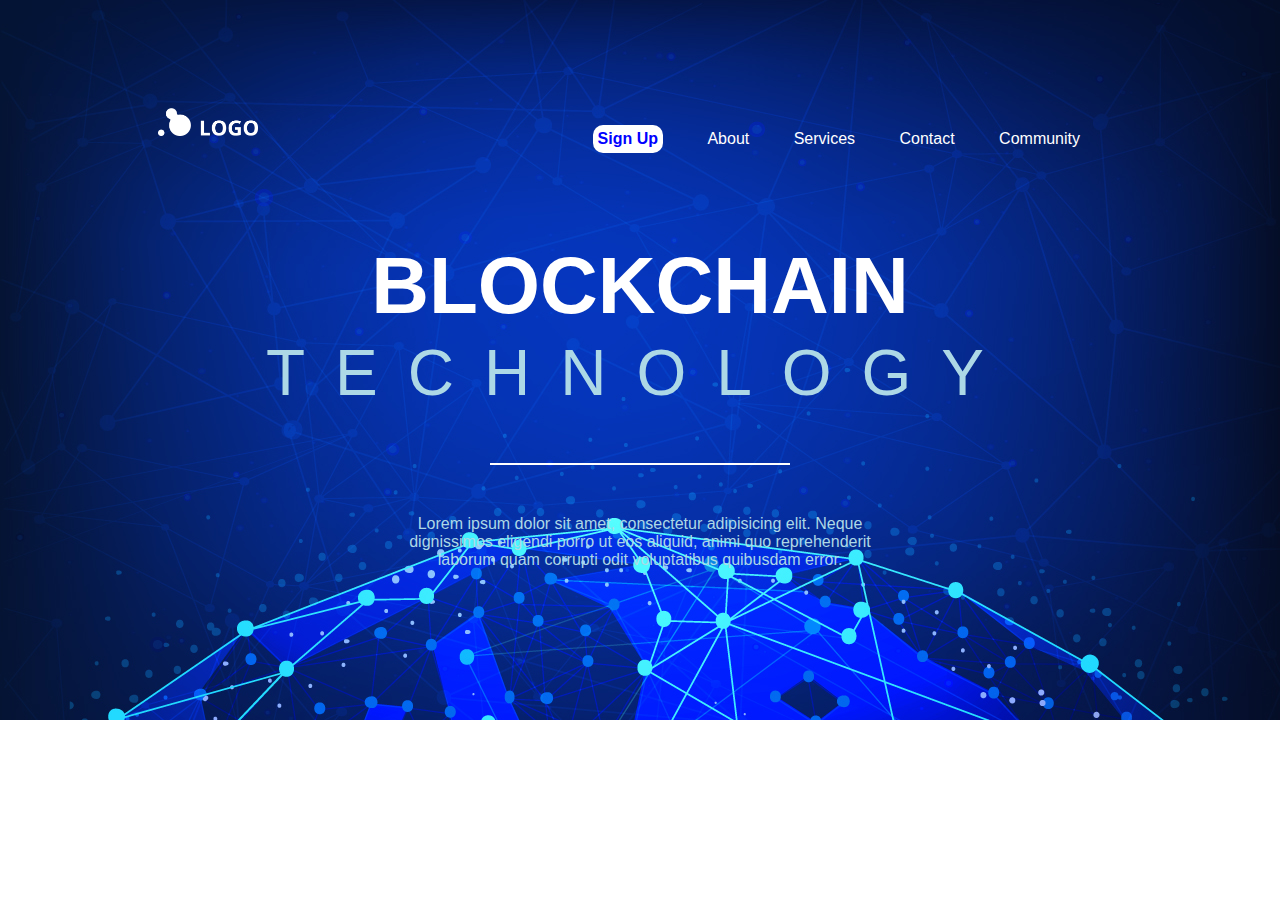
<file: index.html>
<!DOCTYPE html>
<html>
    <head>
        <title>My 1st Layout</title>
        <meta charset="UTF-8">
        <meta name="description" content="Front end development course">
        <meta name="keywords" content="HTML,CSS,1stLayout">
        <meta name="author" content="Bere Adrian">
        <meta name="viewport" content="width=device-width, initial-scale=1.0">

        <link rel="stylesheet" type="text/css" href="resources/main.css">

    </head>
    <body>
        <div class="container">

        <!-- nu este necesar sa urci nivelul pana deasupra de layout, este suficient sa pornesti navigarea de unde esti. Atasez exemplu. -->
        <!-- <img src="../Layout/assets/logo.png" alt="logo" class="logo"> -->
        <img src="assets/logo.png" alt="logo" class="logo">

        <header>
            <nav class="nav">
                <div class="menu">
                    <a href="" class="SignUp">Sign Up</a>
                    <a href="about.html" class="link">About</a>
                    <a href="Services.html" class="Services">Services</a>
                    <a href="contact.html" class="Contact">Contact</a>
                    <a href="Community.html" target=_blank class="Community">Community</a>
                </div>    
            </nav>
        </header>  
  
        <main>
        <section>
            <h1>BLOCKCHAIN</h1>
            
            <!-- nu inteleg rolul clasei border-bottom daca ai folosit <hr> -->
            <h2 class="border-bottom">TECHNOLOGY</h2>
            
            <!-- Pentru elemente de prezentare e de preferat sa folosim CSS, nu <hr> sau <br> -->
            <!-- <hr> -->

            <div class="separator"></div>
       
        </section>    
    </main>
        <!-- Nu sunt necesare si article si p, putea fi folosit doar unul dintre ele, au acelasi scop -->
         <article>
            <p>Lorem ipsum dolor sit amet, consectetur adipisicing elit. Neque dignissimos eligendi porro ut eos aliquid, animi quo reprehenderit laborum quam corrupti odit voluptatibus quibusdam error.</p>
         </article>
        </div>
    </body>
</html>
</file>
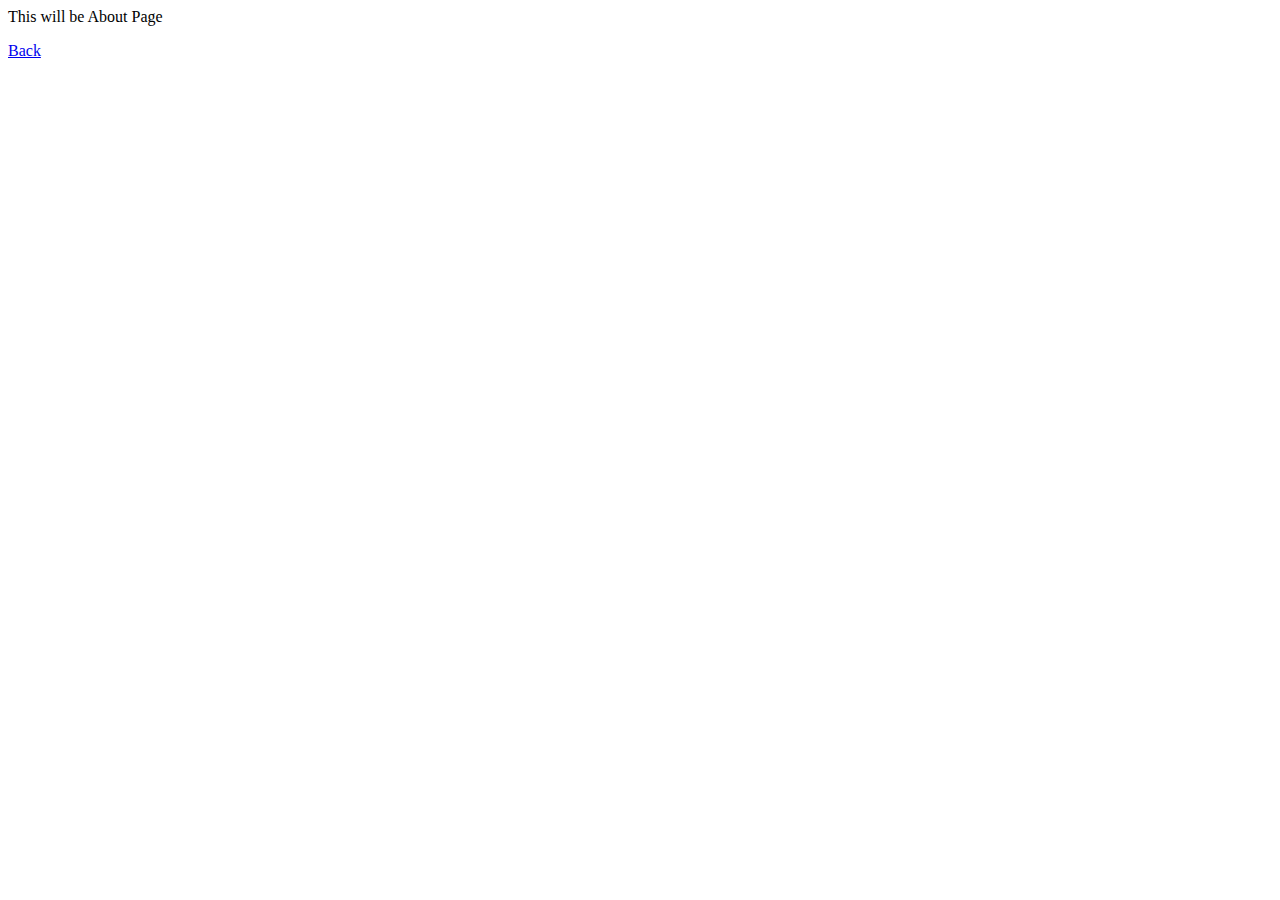
<file: About.html>
<html>
    <head>
        <title>1st Layout</title>
        <meta charset="UTF-8">
        <meta name="description" content="Front end development course">
        <meta name="keywords" content="HTML,CSS,1stLayout">
        <meta name="author" content="Bere Adrian">
        <meta name="viewport" content="width=device-width, initial-scale=1.0">

        <title>About</title>

    </head>
    <body>
        <p>This will be About Page</p>
        <a href="../Layout/index.html" title="Previous Page" class="prev-page">Back</a>
    </body>
</file>
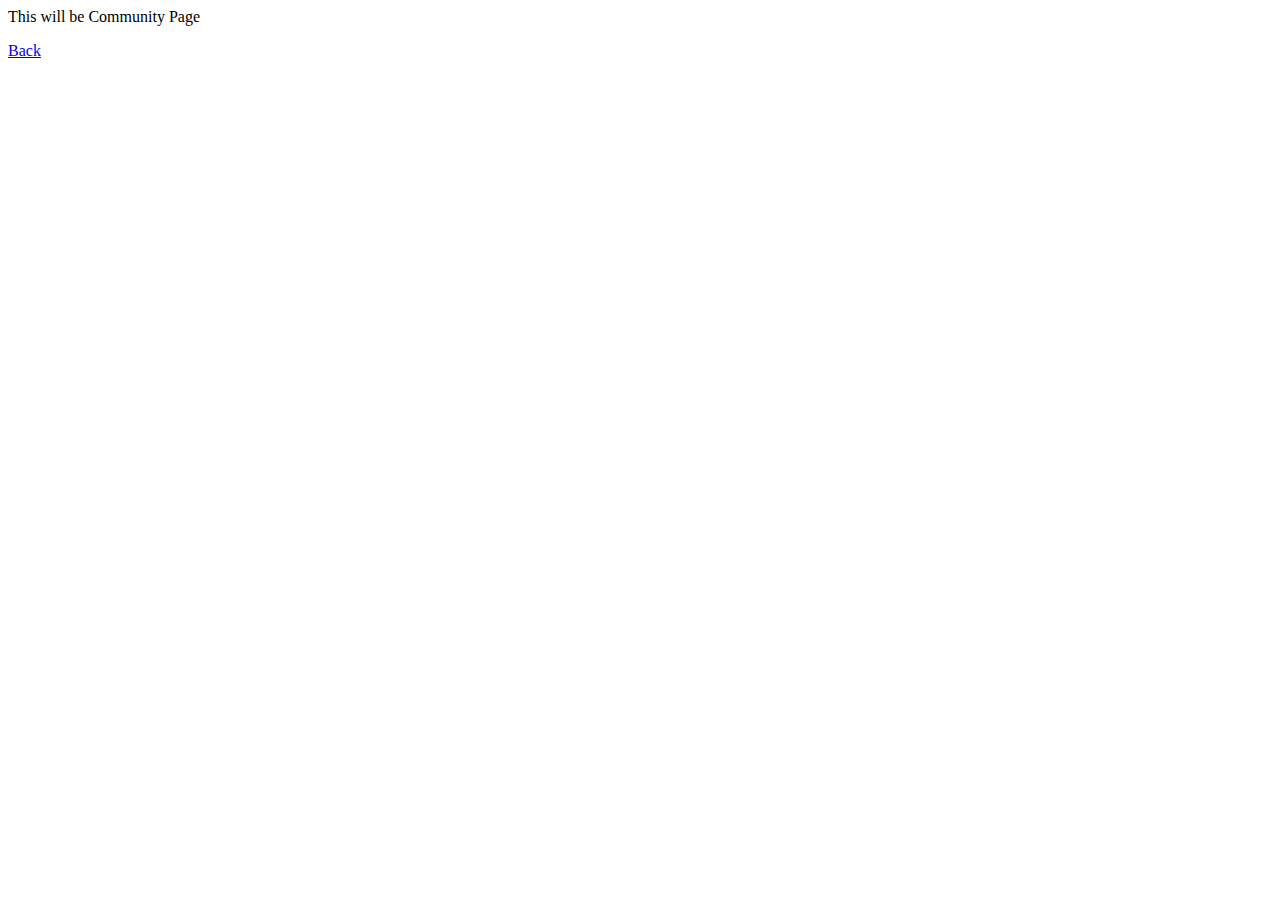
<file: Community.html>
<html>
    <head>
        <title>1st Layout</title>
        <meta charset="UTF-8">
        <meta name="description" content="Front end development course">
        <meta name="keywords" content="HTML,CSS,1stLayout">
        <meta name="author" content="Bere Adrian">
        <meta name="viewport" content="width=device-width, initial-scale=1.0">

        <title>Community</title>

    </head>
    <body>
        <p>This will be Community Page</p>
        <a href="../Layout/index.html" title="Previous Page" class="prev-page">Back</a>
    </body>
</file>
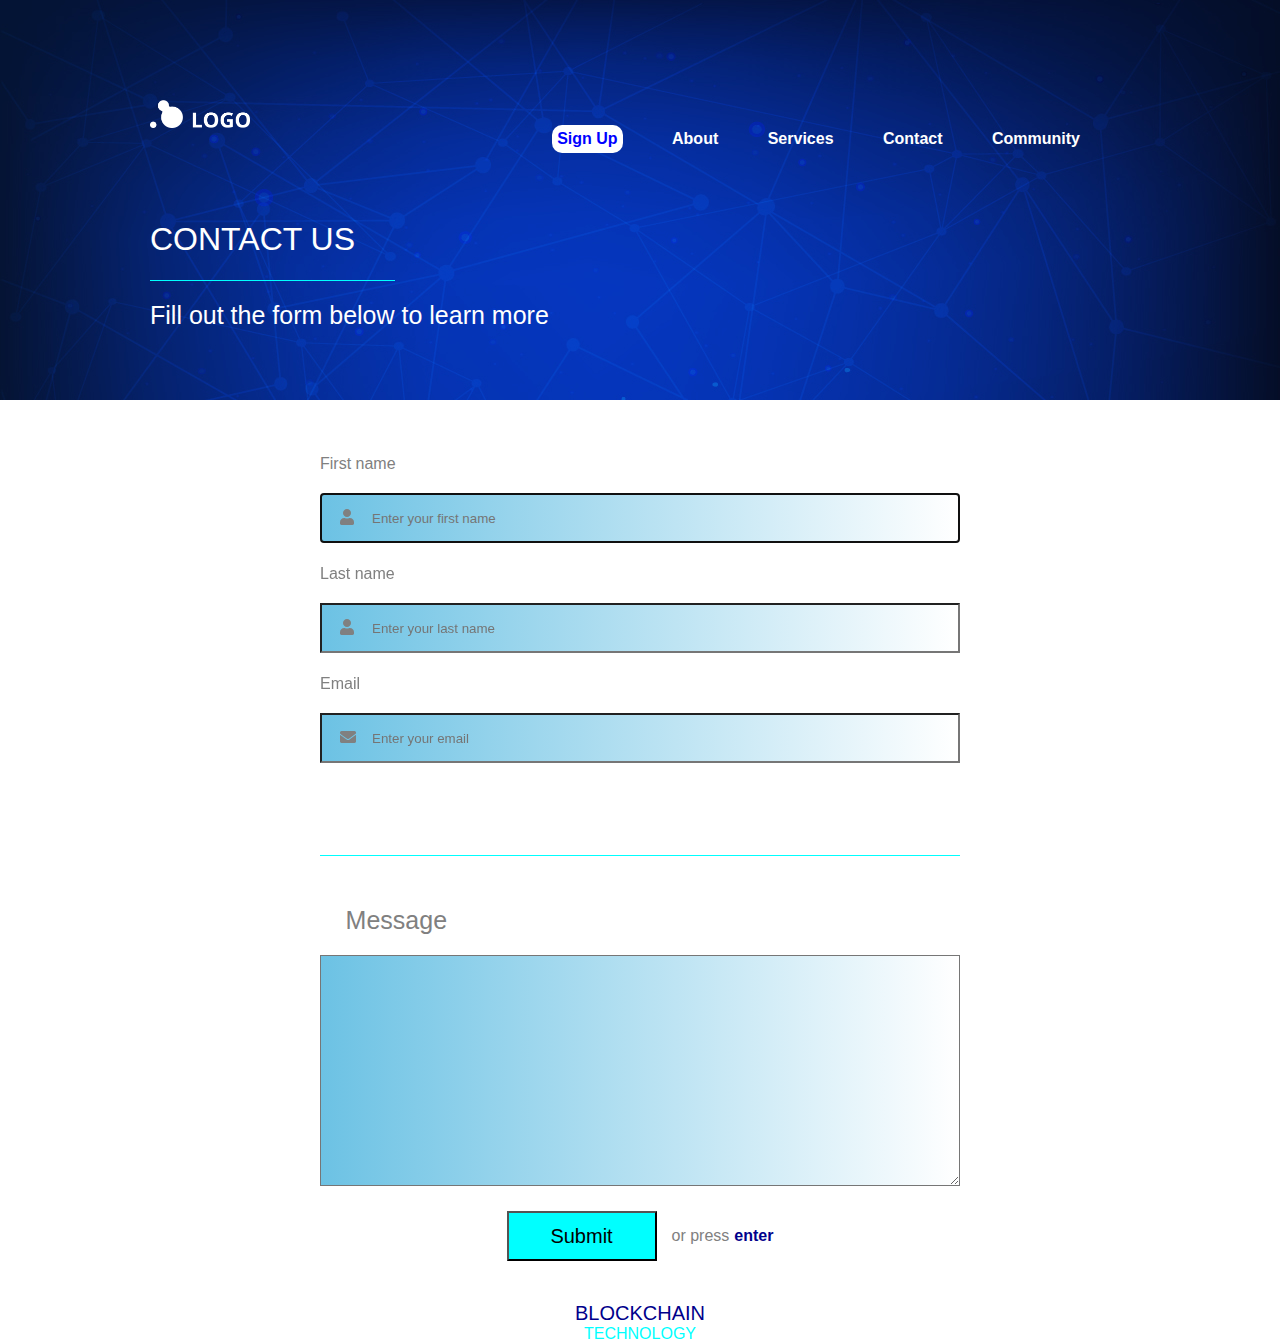
<file: Contact.html>
<html>
    <head>
        <title>1st Layout</title>
        <meta charset="UTF-8">
        <meta name="description" content="Front end development course">
        <meta name="keywords" content="HTML,CSS,1stLayout">
        <meta name="author" content="Bere Adrian">
        <meta name="viewport" content="width=device-width, initial-scale=1.0">
        
        <title>Contact</title>
        
        <!-- path-ul era gresit. Nu iti recomand sa te bazezi pe folderul initial, la cea mai mica modificare nu mai incarcam corect fontawesome aici -->
        <link rel="stylesheet" type="text/css" href="bundles/fontawesome/css/all.css">
        <link rel="stylesheet" type="text/css" href="resources/contact.css">
    </head>
    <body>
        <div class="header">
            <img src="assets/logo.png" alt="logo" class="logo">
            <header>
                <nav class="nav">
                    <div class="menu">
                        <a href="" class="SignUp">Sign Up</a>
                        <a href="about.html" class="link">About</a>
                        <a href="Services.html" class="Services">Services</a>
                        <a href="contact.html" class="Contact">Contact</a>
                        <a href="Community.html" target=_blank class="Community">Community</a>
                    </div>    
                </nav>
        <!-- nu inteleg ce inchide div-ul asta. inchizi .header inainte de <header>? Nu e corect din punct de vedere structural -->
        <!-- </div> -->
                <div class="contact-wrapper">
                    <h1>CONTACT US</h1>
                    <div class="separator-line"></div>
                    <div class="info">Fill out the form below to learn more</div>
                </div>    
            </header> 
        <!--poate il voiai aici? Mare atentie la identare, te poti incurca la structura  -->
        </div>
        <!-- avea sens sa folosesti un <main> aici ca si parent node la form -->
            <form>
                <div class="fname-wrapper">
                    <label for="fname">First name</label>
                    <input required class="inputValidation" autofocus type="text" id="fname" name="fname" minlength="5" placeholder="Enter your first name">
                    <i class="fas fa-user"></i>
                </div>

                <div class="lname-wrapper">
                    <label for="lname">Last name</label>
                    <input required class="inputValidation" type="text" id="lname" name="lname" minlength="5" placeholder="Enter your last name">
                    <i class="fas fa-user"></i>
                </div>
                
                <div class="email-wrapper">
                    <label for="email">Email</label>
                    <input required class="inputValidation" type="email" id="email" name="email" placeholder="Enter your email">
                    <i class="fas fa-envelope"></i>
                </div>
                <div class="separator-line-bottom"></div>

                <div class="message">
                    <label for="textarea">Message</label>
                    <textarea class="inputValidation" required rows="15" cols="35" required minlength="50" maxlength="250"></textarea>
                </div>

                <div class="submit">
                    <button>Submit</button>
                    <div class="submit-text">or press</div>
                    <a href="">enter</a>
                </div>
            </form>

            <footer>
                <!-- clasele trebuie sa fie mult mai specifice decat aatat. O clasa Footer aici nu este sematica deloc pt Blockchain -->
                <div class="Footer">BLOCKCHAIN</div>
                <div>TECHNOLOGY</div>
            </footer>
    </body>
</file>
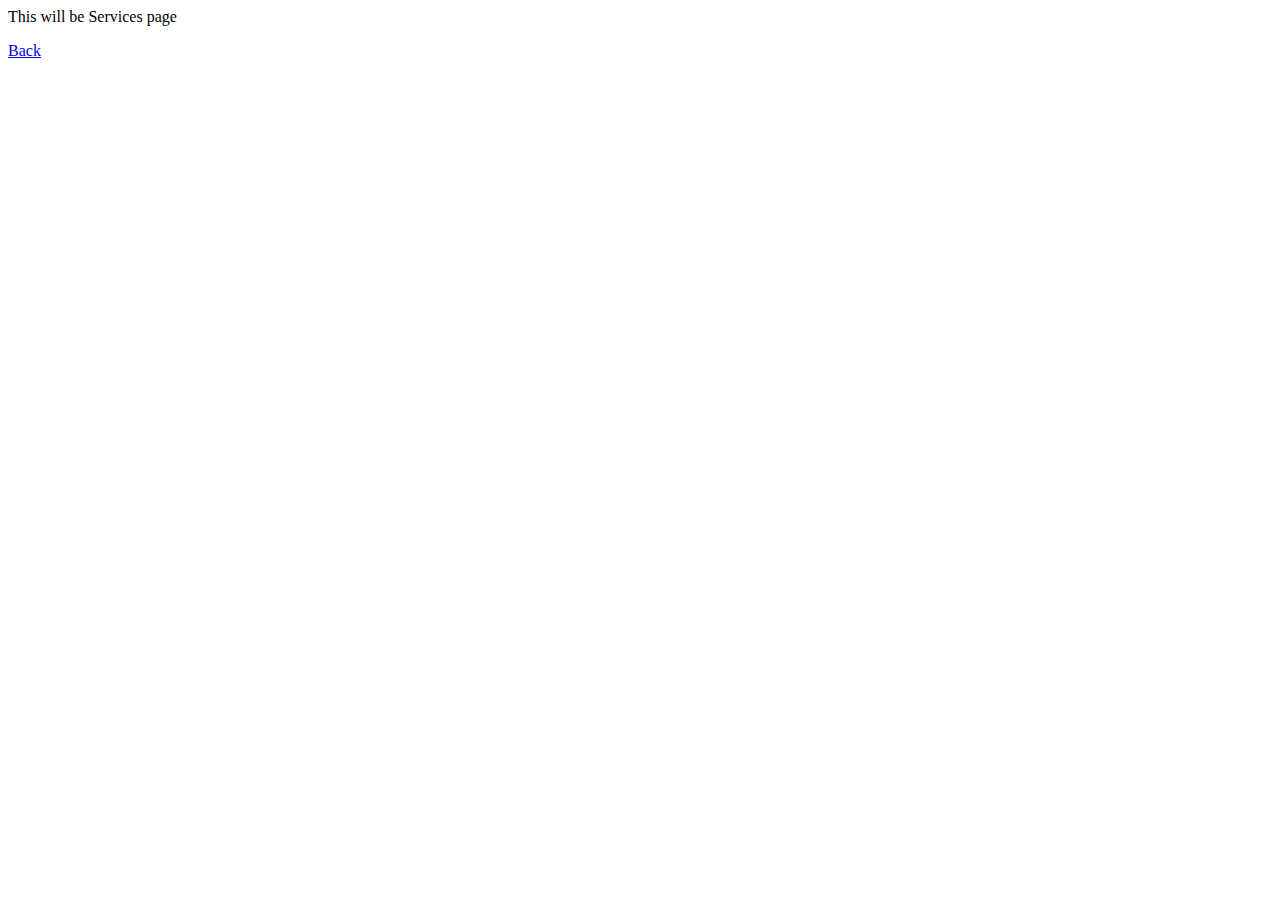
<file: Services.html>
<html>
    <head>
        <title>1st Layout</title>
        <meta charset="UTF-8">
        <meta name="description" content="Front end development course">
        <meta name="keywords" content="HTML,CSS,1stLayout">
        <meta name="author" content="Bere Adrian">
        <meta name="viewport" content="width=device-width, initial-scale=1.0">

        <title>Services</title>

    </head>
    <body>
        <p>This will be Services page</p>
        <a href="../Layout/index.html" title="Previous Page" class="prev-page">Back</a>
    </body>
</file>
<file: resources/main.css>
body{
    font-family:Verdana,Georgia,Arial,sans-serif;
    background-image: url('../assets/background.jpg');
    background-size: cover;
    background-repeat: no-repeat;
    color: white;
}

/* background-size, background-repeat au efect doar cand folosesti un background-image. Logo-ul este incarcat folosind un <img>, este diferit. */
.logo{
    background-size: contain;
    background-repeat: no-repeat;
    width: 100px;
    margin: 100px 150px
}

h1{
    text-align: center;
    font-size: 80px;
    margin-top: -100px;
    font-weight: bolder;
}

.border-bottom{
    text-align: center;
    margin-top: -50px;
    font-size:64px;
    letter-spacing: 30px;
    font-weight: 300;
}

hr{
    width: 300px;
}

.nav  a + a{
    display: inline-block;
    text-decoration: none;
    color: white; 
}

.SignUp{
    display: inline-block;
    padding: 5px;
    background-color: white;
    border-radius: 10px;
    text-align: center;
    color: blue;
    word-spacing: normal;
    font-weight: bold;
    text-decoration: none;
}

hr,p, .border-bottom{
    color: lightblue;
}

.menu{
    position: absolute;
    right: 200px;
    top: 125px;
    word-spacing: 40px;
}

.nav a:hover{
    color: aquamarine;
}

a:active{
    color: hotpink;
}

.prev-page::before{
    content:'<<';
    display: inline-block;
    margin-left: 10px;
}

p{
    width: 500px;
    text-align: center;
    /* Tot ce trece de 50-80px pt ceea ce priveste margin, padding, position e deja extrem de manual si pe o rezolutie diferita de a ta deja nu se va mai vedea cum intentioneaza layout-ul */
    /* margin-left: 750px; */
    margin: 0 auto;
}

main{
    /* Nu ai nevoie sa fixezi un width de dimensiunea asta, il vrem doar cat e viewport-ul. Pe o rezolutie diferita de a ta te asigur ca nu va fi centrat */
    /* width: 2000px; */
    width: 100%;
    margin-top: 100px;
}

.separator {
    width: 300px;
    margin: 0 auto;
    border-bottom: 2px solid white;
    margin-bottom: 50px;
}
</file>
<file: resources/contact.css>
html, body{
    font-family:sans-serif;
    width: 100%;
    height: 100%;
    margin: 0;
    padding: 0;
    color: white;
}
.header{
    width: 100%;
    height: 400px;
    background-image: url("../assets/background.jpg");
    background-repeat: no-repeat;
    background-size: cover;
    position: relative;
}
/* dimensiuni direct pe imagine nu iti recomand. Este ok sa folosesti un wrapper si sa pui dimensiunile dorite acolo, iar img sa se adapteze la parent */
.logo{
    width: 100px;
    margin: 100px 150px
}

.nav  a + a{
    display: inline-block;
    text-decoration: none;
    color: white; 
}

.SignUp{
    display: inline-block;
    padding: 5px;
    background-color: white;
    border-radius: 10px;
    text-align: center;
    color: blue;
    word-spacing: normal;
    font-weight: bold;
    text-decoration: none;
}

/* pozitionare pt scopul asta nu este good practice. Puteai sa folosesti floar sau flex. Pe o rezolutie diferita de a ta nu ai sa vezi aceeasi pozitionare si nu vrei asta */
.menu{
    position: absolute;
    right: 200px;
    top: 125px;
    word-spacing: 40px;
}

.nav a:hover{
    color: aquamarine;
}

a:active{
    color: hotpink;
}

/* aceeasi observatie de mai sus cu privire la pozitionare */
.contact-wrapper{
    position: absolute;
    left: 150px;
    top: 200px;
}


.separator-line{
    border-bottom: 1px solid aqua;
    width: 245px;
}

.info{
    padding-top: 20px;
    font-size: 25px;
}
h1{
    font-weight: 100;
}

label{
    display: block;
    padding-bottom:20px;
}

.fname-wrapper, .lname-wrapper, .email-wrapper{
    padding: 30px 30px;
    /* toate regulile astea puteau fi puse direct pe form nu pe fiecare in parte, este bad practice */
    width: 50%;
    height: 50px;
    /* este ok sa lasi browser-ul sa calculeze asta cu auto, nu sa o faci tu pentru el */
    /* margin-left: 25%; */
    margin: 0 auto;
    position: relative;
}

form{
    color: gray;
    display: block;
    margin-top: 25px;
}

input{
    position: relative;
    width: 100%;
    height: 50px;
    padding-left: 50px;
}

.fname-wrapper i, .lname-wrapper i, .email-wrapper i{
    position: absolute;
}

.fname-wrapper i{
    left:50px;   
    bottom:10px;

}

.lname-wrapper i{
    left: 50px;
    bottom:10px;
}

.email-wrapper i{
    left: 50px;
    bottom: 10px;
}

.separator-line-bottom{
    /* display: inline-block; */
    border-bottom:1px solid aqua;
    width: 50%;
    /* din nou, nu este ok sa apreciezi tu asta pentru browser */
    /* margin-left: 27%; */
    margin: 0 auto;
    padding-top: 100px;
}

.message textarea{
    /* sunt reguli care de obicei se pun pe parent si nu pe child, deci puteau fi puse pe .message */
    width: 50%;
    /* margin-left: 27%; */
    display: block;
    margin: 0 auto;
}

.message label{
    /* aceeasi observatie de mai sus in legatura cu auto */
    margin-left: 27%;
    margin-top: 50px;
    font-size: 25px;
}

.submit {
    display: flex;
    justify-content: center;
    align-items: center;
    height: 100px;
}
button{
    width:150px;
    height: 50px;
    background-color: #00ffff;
    text-decoration: none;
    font-size: 20px;
}
a{
    padding-left: 5px;
    text-decoration: none;
    color: darkblue;
    font-weight: bold;
}

.submit-text{
    padding-left: 15px;
}

.inputValidation:invalid:focus,
.inputValidation:required:invalid{
    background-image: linear-gradient(to right, rgb(108, 194, 228),white);
}
.inputValidation:disabled{
    background-color: gray;
}

footer{
    display: flex;
    flex-direction: column;
    align-items: center;
    color: #00ffff ;
}
.footer{
    font-size: 20px;
    color: darkblue;
}
</file>
